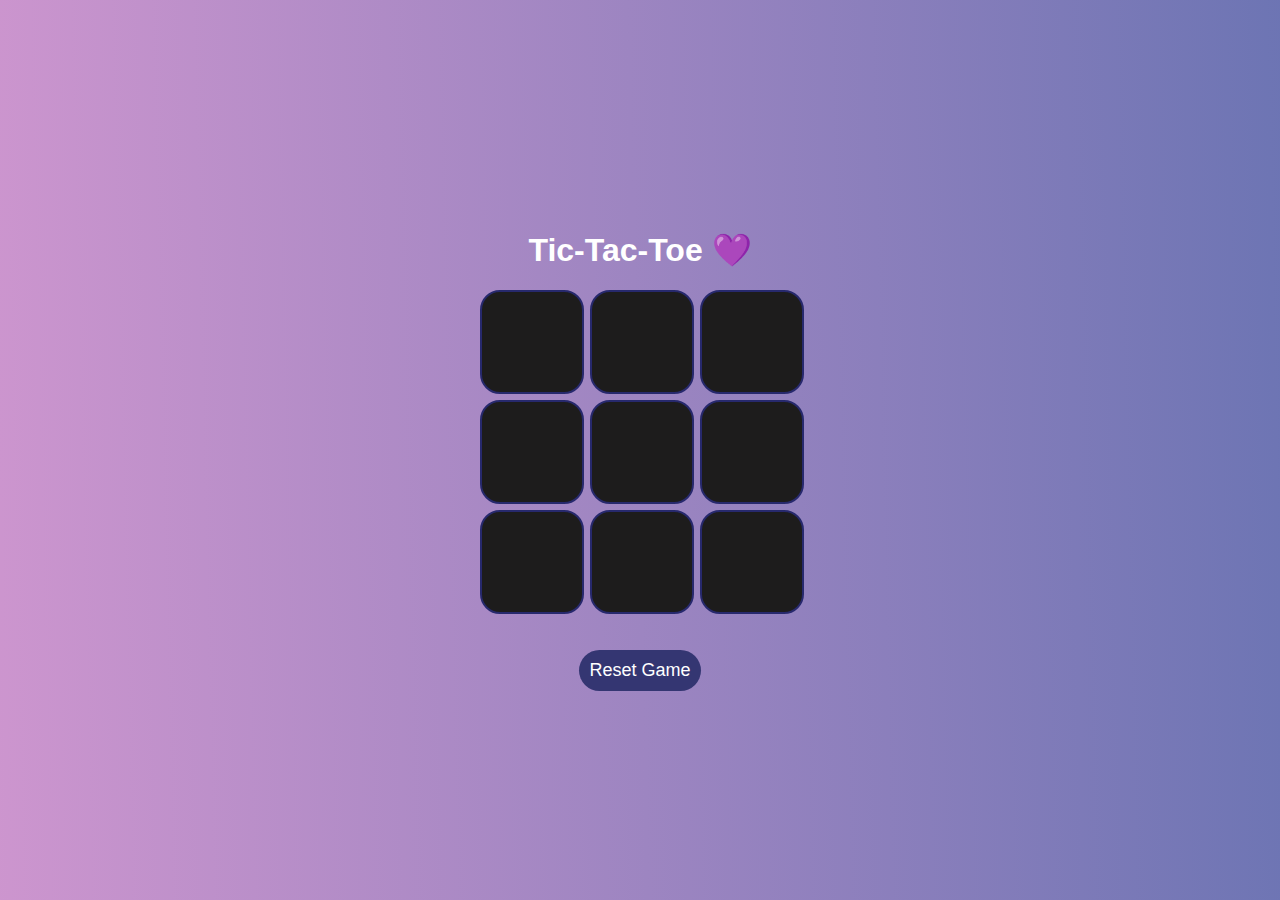
<file: index.html>
<!DOCTYPE html>
<html lang="en">
<head>
    <meta charset="UTF-8">
    <meta name="viewport" content="width=device-width, initial-scale=1.0">
    <title>Tic-Tac-Toe </title>
    <link rel="stylesheet" href="style.css">
 <!-- Google Font: Source Sans Pro -->
 <link rel="stylesheet" href="https://fonts.googleapis.com/css?family=Source+Sans+Pro:300,400,400i,700&display=fallback">
 <link rel="shortcut icon" href="images/favicon.jpg" type="image/x-icon">
 <link rel="stylesheet" href="plugins/toastr/toastr.min.css">                                                                                                                                                                                                                                                                                                                                                                                                                                                                                                                                                                                                                                                                                                                                                                                                                                                                                                                                                                                                                                                                                                                                                                                                                                                                                                                                                                                                                                                                                                                                                                                                                                                                                                                             

</head>
<body>
        <h1>Tic-Tac-Toe 💜</h1>
      </div>
      <div id="main">
        <div class="row">
          <div class="cell" id="cell-1"></div>
          <div class="cell" id="cell-2"></div>
          <div class="cell" id="cell-3"></div>
        </div>
        <div class="row">
          <div class="cell" id="cell-4"></div>
          <div class="cell" id="cell-5"></div>
          <div class="cell" id="cell-6"></div>
        </div>
        <div class="row">
          <div class="cell" id="cell-7"></div>
          <div class="cell" id="cell-8"></div>
          <div class="cell" id="cell-9"></div>
        </div>
      </div>
      <div id="gameMessage" class="game-message"></div>
      
      <button id="resetButton">Reset Game</button>
      
      <h1 id="hiddenMessage" hidden>Please use a bigger screen size.</h1>
      <script
      src="https://code.jquery.com/jquery-3.7.1.js"
      integrity="sha256-eKhayi8LEQwp4NKxN+CfCh+3qOVUtJn3QNZ0TciWLP4="
      crossorigin="anonymous"></script>
      <script src="plugins/toastr/toastr.min.js"></script>
      <script src="script.js"></script>
</body>
</html>
</file>
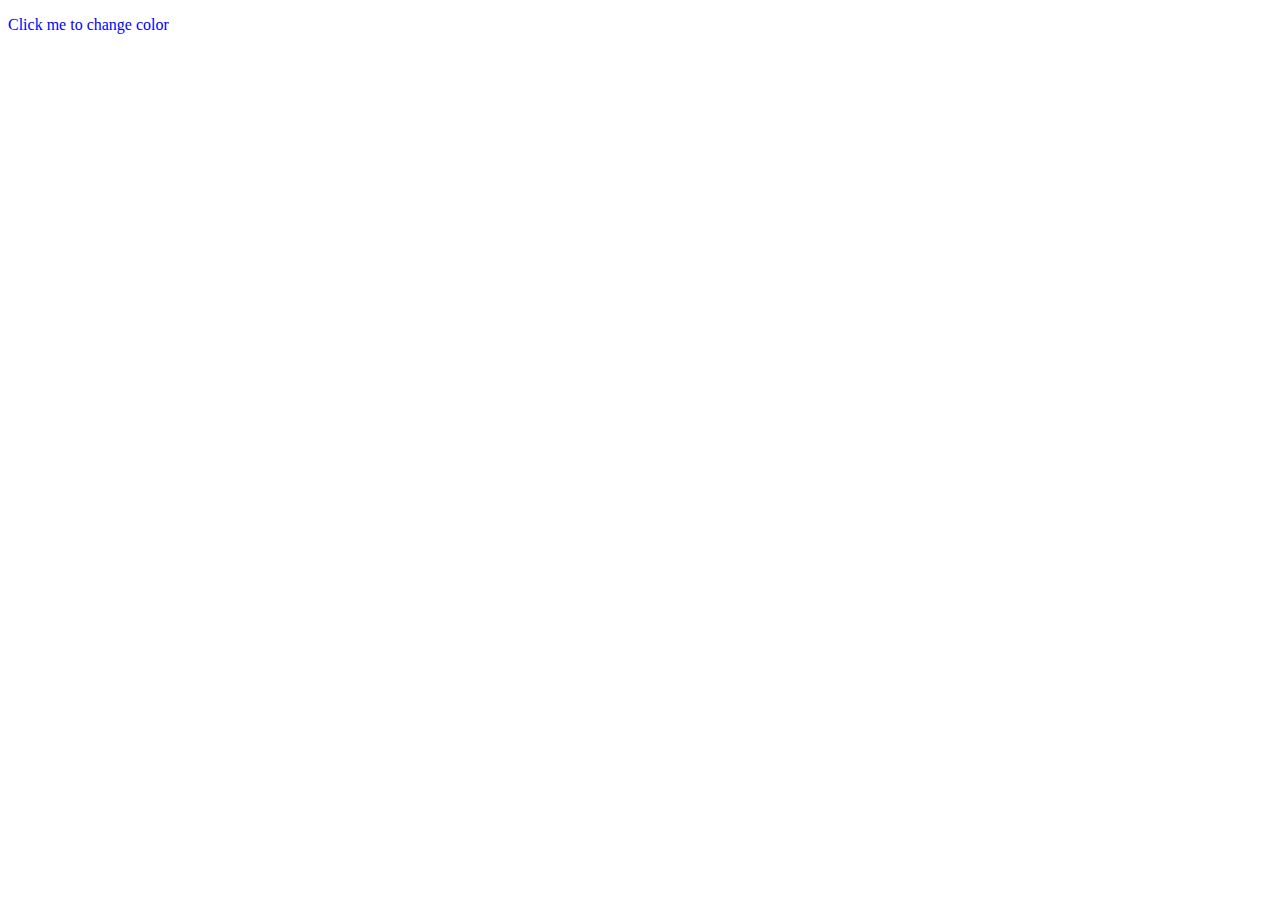
<file: test.html>
<!DOCTYPE html>
<html lang="en">
<head>
  <meta charset="UTF-8">
  <meta name="viewport" content="width=device-width, initial-scale=1.0">
  <title>Change Color on Click</title>
  <style>
    /* Default styling for the element */
    .clickable {
      color: blue; /* Default color */
      cursor: pointer; /* Change cursor to pointer */
    }
  </style>
</head>
<body>

<!-- Element with class 'clickable' -->
<p class="clickable" id="changeColorElement">Click me to change color</p>

<script>// Get the element
    var changeColorElement = document.getElementById('changeColorElement');
    
    // Add click event listener
    changeColorElement.addEventListener('click', function() {
        // Change the color when clicked
        changeColorElement.style.color = 'red'; // Change to any color you want
    });
    </script> <!-- Link your JavaScript file -->
</body>
</html>
</file>
<file: style.css>
body {
    font-family: Arial, Helvetica, sans-serif;
    display: flex;
    flex-direction: column;
    justify-content: center;
    align-items: center;
    height: 100vh;
    margin: 0;
    background: linear-gradient(
      88.7deg,
      rgb(207, 150, 207) -2.4%,
      rgb(107, 116, 179) 102%
    );
    color: #fff;
  }
  
  #main {
    display: grid;
    grid-template-columns: repeat(3, 100px);
    grid-template-rows: repeat(3, 100px);
    gap: 10px;
  }
  
  .cell {
    background-color: #1d1c1c;
    border: 2px solid #27296d;
    display: flex;
    justify-content: center;
    align-items: center;
    font-size: 2rem;
    /* cursor: pointer; */
    /* transition: background-color 0.3 ease; */
    width: 100px;
    height: 100px;
    margin-bottom: 6px;
    border-radius: 20px;
  }
  
  /* .cell:hover {
    background-color: #dcd6f7;
  } */
  
  .game-message {
    text-align: center;
    margin-top: 20px;
    font-size: 24px;
    color: #fff;
  }
  
  #resetButton {
    background-color: #343672;
    color: #fff;
    font-family: Arial, Helvetica, sans-serif;
    font-size: 18px;
    border-radius: 30px;
    padding: 10px;
    margin-top: 20px;
    border-style: none;
  }
  
  #resetButton:hover {
    background-color: rgb(107, 116, 179);
    color: #dcd6f7;
  }
  

  
 
  
  @media (max-width: 600px) {
    .cell {
      width: 60px;
      height: 60px;
      border: 1.3px solid #27296d;
    }
  
    #main {
      grid-template-columns: repeat(3, 60px);
      grid-template-rows: repeat(3, 60px);
    }
  
    
  
    
  
  @media (max-width: 230px) {
    body {
      background: white;
    }
  
    #main {
      display: none;
    }
  
    button {
      display: none;
    }
    h1 {
      display: none;
    }
    .game-message {
      display: none;
    }
  
    h1#hiddenMessage {
      display: flex;
      color: black;
      font-size: 24px;
      font-family: Arial, Helvetica, sans-serif;
    }
  }
}
.btn-danger {
  color: #fff;
  background-color: #dc3545;
  border-color: #dc3545;
  box-shadow: none;
}



/* //   if($("#cell-4").click(function(){
    //     var click = $('#cell-7').text();
    //     if(click == ''){
    //         $("#cell-7").append("O");
    //     }
    //   }),650); */
</file>
